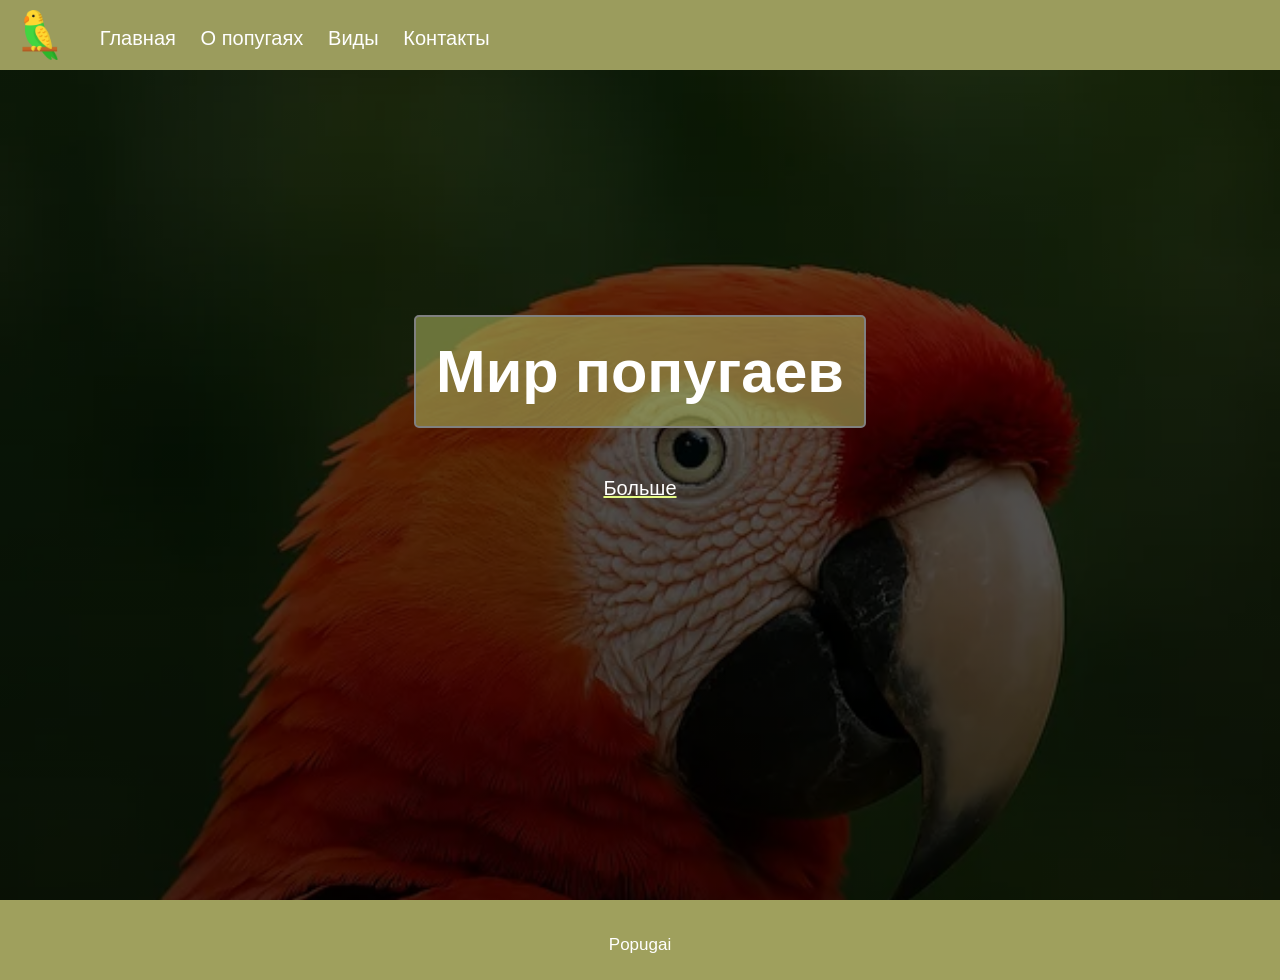
<file: index.html>
<!DOCTYPE html>
<html lang="en">
<head>
    <meta charset="UTF-8">
   <meta name="viewport" content="width=device-width, initial-scale=1.0">

<link rel="stylesheet" href="css/style.css">
<link rel="stylesheet" href="https://cdnjs.cloudflare.com/ajax/libs/font-awesome/6.1.1/css/all.min.css"/>
<link rel="icon" href="images/logo.png">
<script src="js/script.js"></script>



    <title>Попугаи-краски жизни</title>
    
</head>
<body>

    <header>
        <img class="logo" src="images/logo.png" alt="Лого">
        <navbar> 
            <a href="index.html">Главная</a>
            <a href="pages/despre.html">О попугаях</a>
            <a href="pages/dostoprimechatel.html">Виды</a>
            <a href="pages/contacte.html">Контакты</a>
            
        </navbar>
        <i id="hamburger" onclick="mobileMenu()" class="fa-solid fa-bars"></i>
    </header>

    <main>
        <section id="index">
            
            <div class="index-info">
                
            <h1>Мир попугаев</h1>
            <br/>

            <a href="pages/index.html" class="link-index">Больше</a>

            </div>

        </section>

    </main>

    <footer>
        <span>Popugai</span>
    </footer>
</body>
</html>
</file>
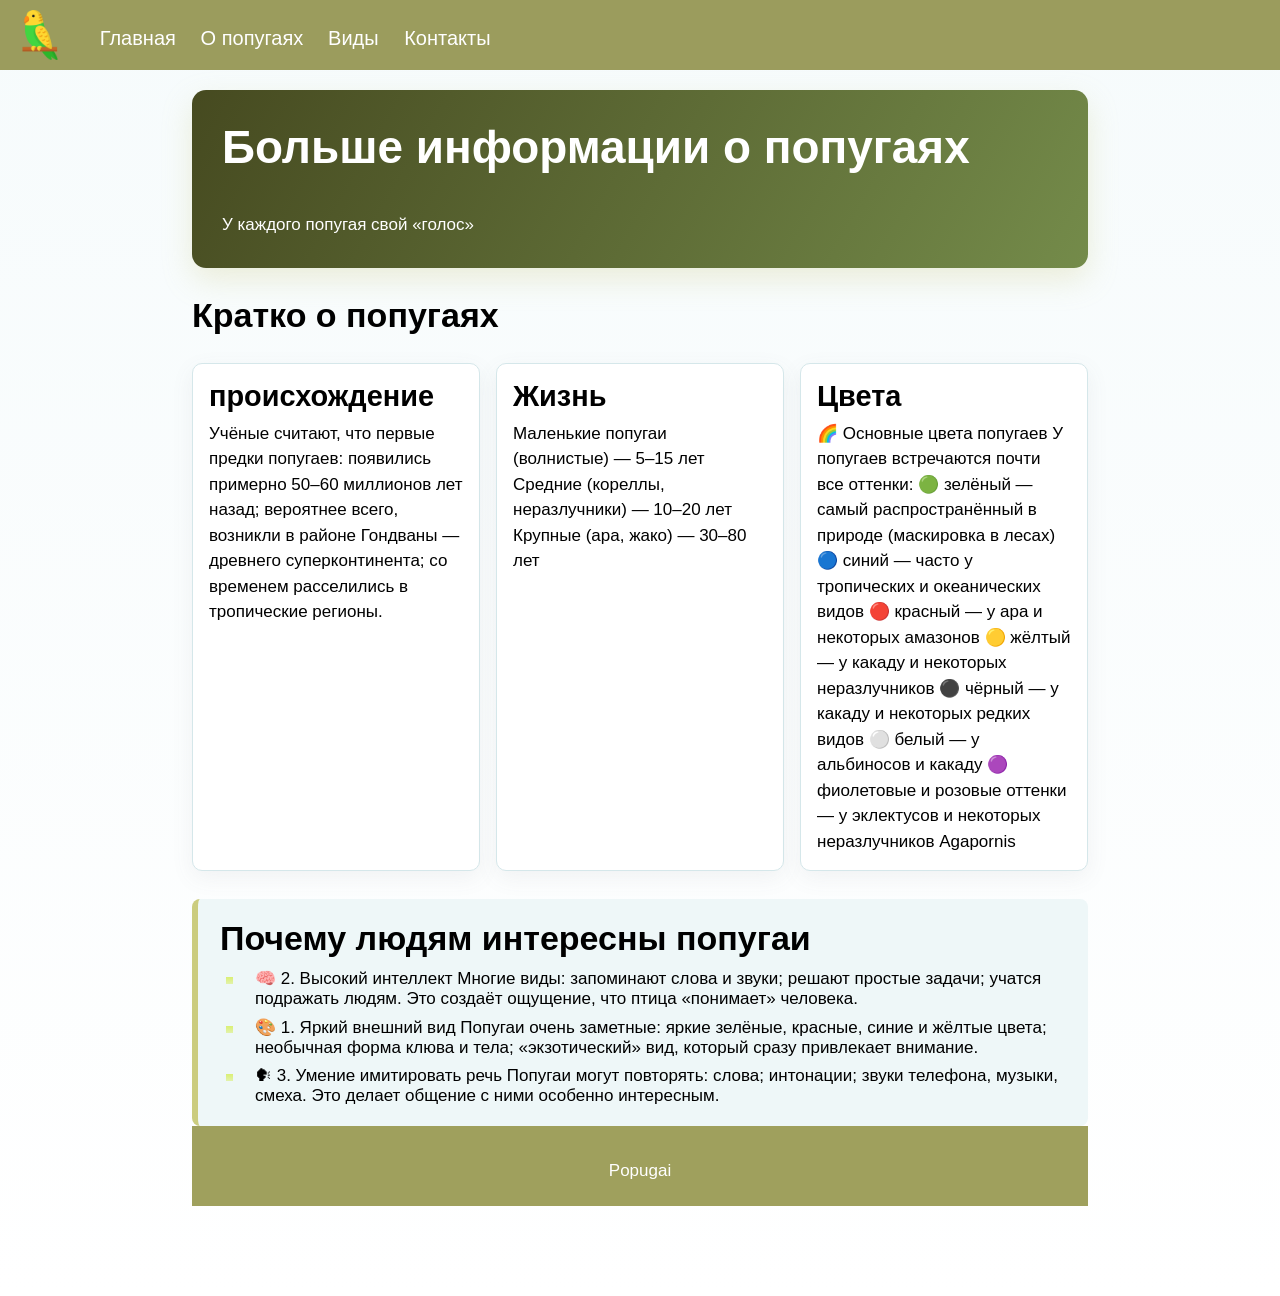
<file: pages/index.html>
<!DOCTYPE html>
<html lang="ru">
<head>
    <meta charset="UTF-8">
    <meta name="viewport" content="width=device-width, initial-scale=1.0">
    <link rel="stylesheet" href="../css/style.css">
    <link rel="stylesheet" href="https://cdnjs.cloudflare.com/ajax/libs/font-awesome/6.1.1/css/all.min.css"/>
    <link rel="icon" href="../images/logo.png">
    <script src="../js/script.js"></script>
    <title>Попугаи - Больше информации</title>
</head>
<body>

    <header>
        <img class="logo" src="../images/logo.png" alt="Лого">
        <navbar>
            <a href="../index.html">Главная</a>
            <a href="../pages/despre.html">О попугаях</a>
            <a href="../pages/dostoprimechatel.html">Виды </a>
            <a href="../pages/contacte.html">Контакты</a>
        </navbar>
        <i id="hamburger" onclick="mobileMenu()" class="fa-solid fa-bars"></i>
    </header>

    <main>
        <section class="more-info">
            <div class="more-info-hero">
                <h1>Больше информации о попугаях</h1>
                <p>
                   У каждого попугая свой «голос»
                    
                </p>
            </div>

            <h2>Кратко о попугаях</h2>
            <div class="info-grid">
                <article class="info-card">
                    <h3>происхождение</h3>
                    <p>
                       Учёные считают, что первые предки попугаев:

появились примерно 50–60 миллионов лет назад;
вероятнее всего, возникли в районе Гондваны — древнего суперконтинента;
со временем расселились в тропические регионы.
                        
                    </p>
                </article>

                <article class="info-card">
                    <h3>Жизнь</h3>
                    <p>
                        Маленькие попугаи (волнистые) — 5–15 лет
Средние (кореллы, неразлучники) — 10–20 лет
Крупные (ара, жако) — 30–80 лет
                       
                    </p>
                </article>

                <article class="info-card">
                    <h3>Цвета</h3>
                    <p>
                       🌈 Основные цвета попугаев

У попугаев встречаются почти все оттенки:

🟢 зелёный — самый распространённый в природе (маскировка в лесах)
🔵 синий — часто у тропических и океанических видов
🔴 красный — у ара и некоторых амазонов
🟡 жёлтый — у какаду и некоторых неразлучников
⚫ чёрный — у какаду и некоторых редких видов
⚪ белый — у альбиносов и какаду
🟣 фиолетовые и розовые оттенки — у эклектусов и некоторых неразлучников Agapornis
                       
                    </p>
                </article>
            </div>

            <div class="info-block">
                <h2>Почему людям интересны попугаи</h2>
                <ul class="info-list">
                    <li>🧠 2. Высокий интеллект

Многие виды:

запоминают слова и звуки;
решают простые задачи;
учатся подражать людям.
Это создаёт ощущение, что птица «понимает» человека.</li>
                    <li>🎨 1. Яркий внешний вид

Попугаи очень заметные:

яркие зелёные, красные, синие и жёлтые цвета;
необычная форма клюва и тела;
«экзотический» вид, который сразу привлекает внимание.
                    <li>🗣 3. Умение имитировать речь

Попугаи могут повторять:

слова;
интонации;
звуки телефона, музыки, смеха.
Это делает общение с ними особенно интересным.
                </ul>
            </div>

    <footer>
        <span>Popugai</span>
    </footer>
</body>
</html>
</file>
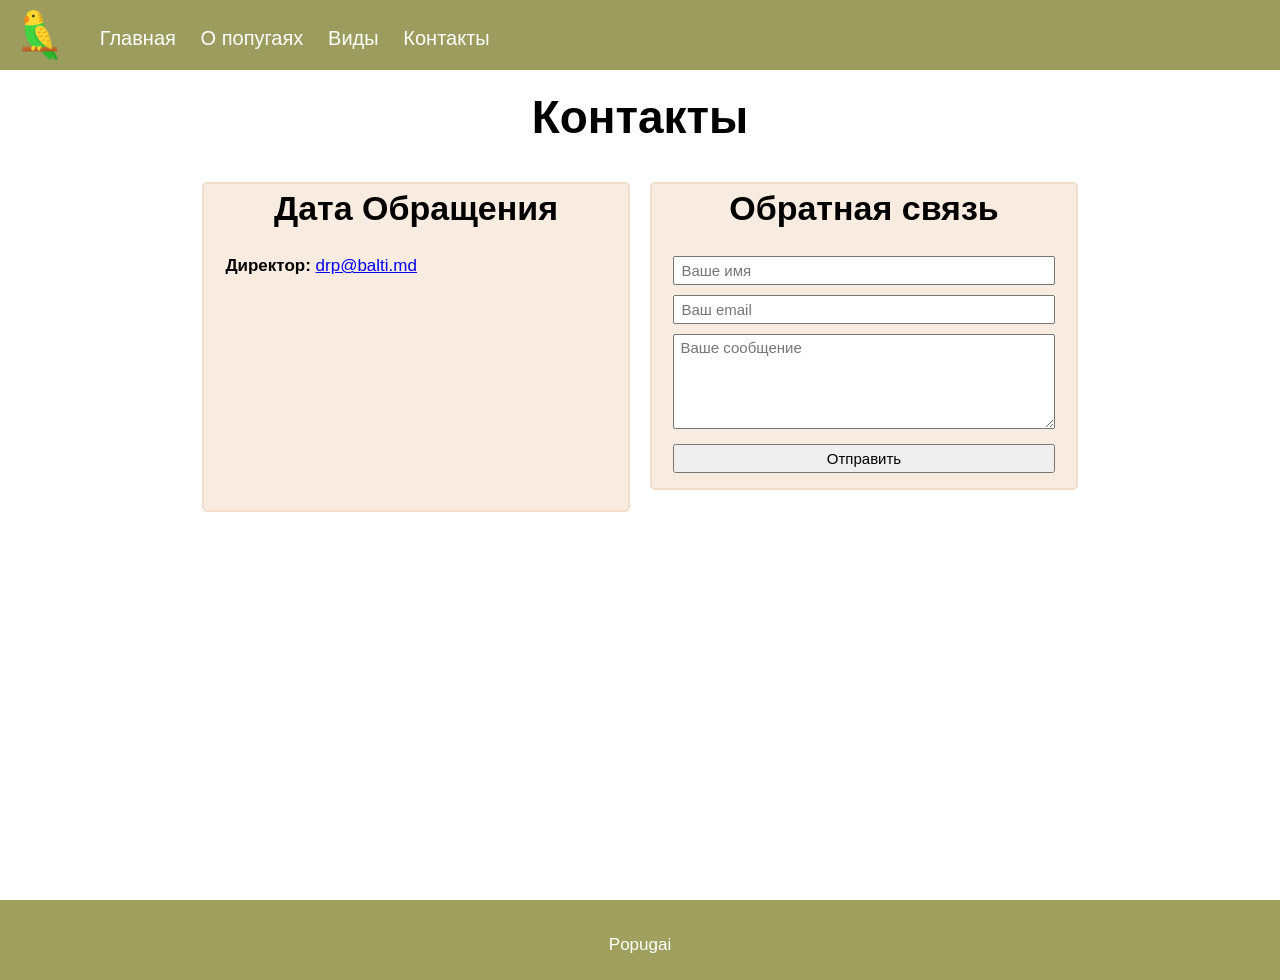
<file: pages/contacte.html>
<!DOCTYPE html>
<html lang="en">

<head>
    <meta charset="UTF-8">
    <meta name="viewport" content="width=device-width, initial-scale=1.0">

    <link rel="stylesheet" href="../css/style.css">
    <link rel="stylesheet" href="https://cdnjs.cloudflare.com/ajax/libs/font-awesome/6.1.1/css/all.min.css" />
    <link rel="icon" href="../images/logo.png">
    <script src="../js/script.js"></script>



    <title>Бельцы - мой город</title>
</head>

<body>

    <header>
        <img class="logo" src="../images/logo.png" alt="Лого">
        <navbar>
            <a href="../index.html">Главная</a>
            <a href="../pages/despre.html">О попугаях</a>
            <a href="../pages/dostoprimechatel.html">Виды</a>
            <a href="../pages/contacte.html">Контакты</a>
            
        </navbar>
             <i id="hamburger" onclick="mobileMenu()" class="fa-solid fa-bars"></i>
    </header>

    <main>
        <section>

            <h1 class="centered">Контакты</h1>

            <div class="row">
                <div class="col-50">
                    
                    <div class="contacte">
                        <h2 class="centered">Дата Обращения</h2>
                        <b>Директор: </b>
                        <a href="mailto:drp@balti.md">drp@balti.md</a>
                        <br/> <br/>

                        

                
                    </div>

                </div>

                <div class="col-50">
                    <form class="cform">
                        <h2 class="centered">Обратная связь</h2>

                        <input type="text" placeholder="Ваше имя">
                        <input type="email" placeholder="Ваш email">
                        <textarea rows="5" placeholder="Ваше сообщение"></textarea>
                        <input type="submit" value="Отправить">
                    </form>
                </div>

                
            </div>

            <br/>

    </main>

    <footer>
        <span>Popugai</span>
    </footer>
</body>

</html>
</file>
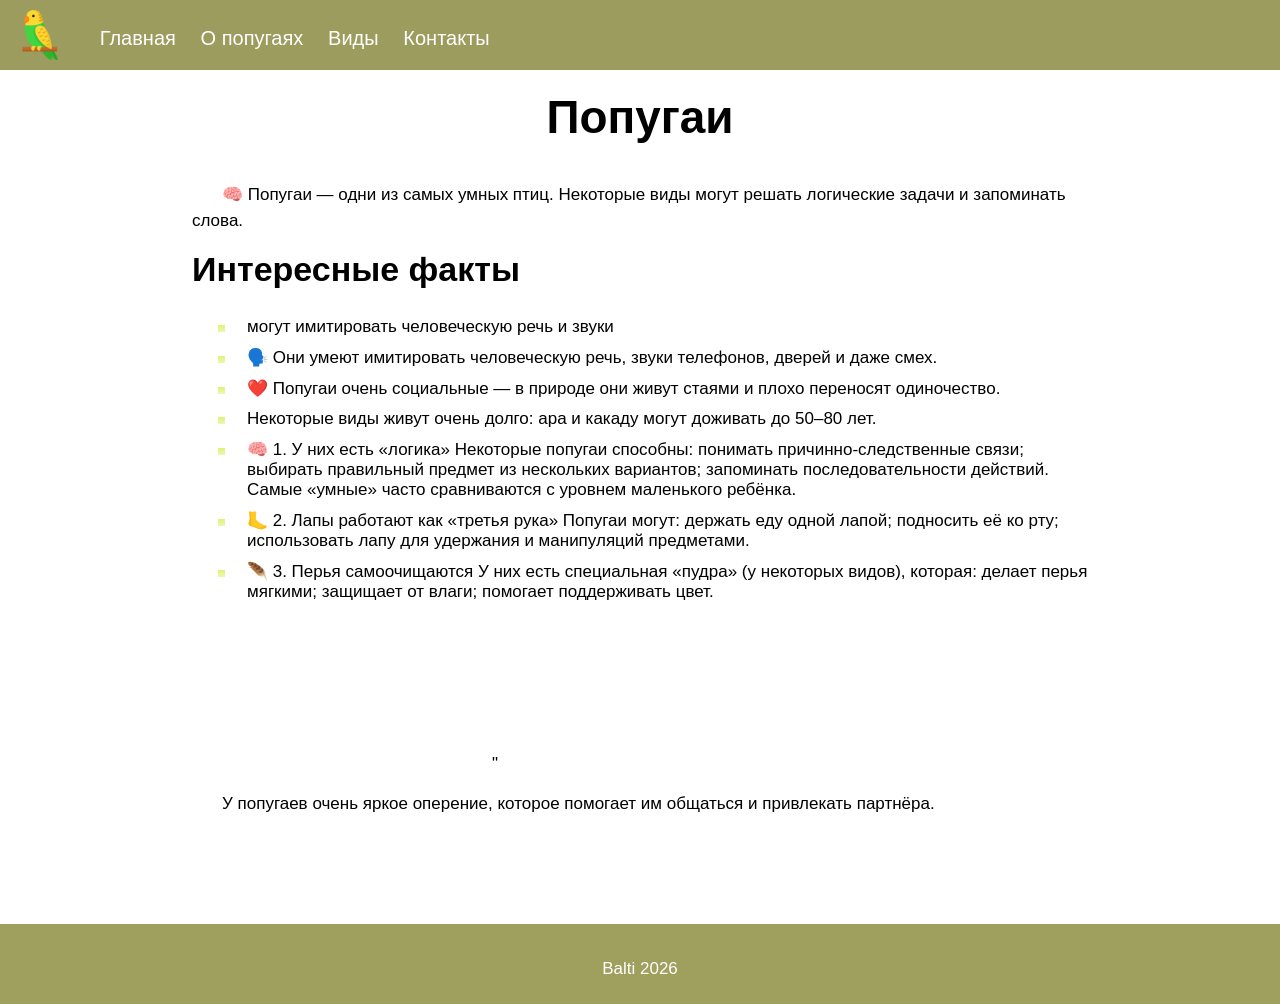
<file: pages/despre.html>
<!DOCTYPE html>
<html lang="en">
<head>
    <meta charset="UTF-8">
    <meta name="viewport" content="width=device-width, initial-scale=1.0">

<link rel="stylesheet" href="../css/style.css">
<link rel="stylesheet" href="https://cdnjs.cloudflare.com/ajax/libs/font-awesome/6.1.1/css/all.min.css"/>
<link rel="icon" href="../images/logo.png">
<script src="../js/script.js"></script>



    <title>Попугаи-краски жизни</title>
</head>
<body>

    <header>
        <img class="logo" src="../images/logo.png" alt="Лого">
        <navbar> 
            <a href="../index.html">Главная</a>
            <a href="../pages/despre.html">О попугаях</a>
            <a href="../pages/dostoprimechatel.html">Виды</a>
            <a href="../pages/contacte.html">Контакты</a>
            
        </navbar>
             <i id="hamburger" onclick="mobileMenu()" class="fa-solid fa-bars"></i>
    </header>

    <main>
        <section>

            <h1 class="centered">Попугаи</h1>
            <p>
               🧠 Попугаи — одни из самых умных птиц. Некоторые виды могут решать логические задачи и запоминать слова.
        </p>


        <h2>Интересные факты</h2>
        <ul>
            <li>могут имитировать человеческую речь и звуки</li>
            <li>🗣️ Они умеют имитировать человеческую речь, звуки телефонов, дверей и даже смех.</li>
            <li>❤️ Попугаи очень социальные — в природе они живут стаями и плохо переносят одиночество.</li>
            <li>Некоторые виды живут очень долго: ара и какаду могут доживать до 50–80 лет.</li>
            <li>🧠 1. У них есть «логика»

Некоторые попугаи способны:

понимать причинно-следственные связи;
выбирать правильный предмет из нескольких вариантов;
запоминать последовательности действий.

Самые «умные» часто сравниваются с уровнем маленького ребёнка.</li>

<li>🦶 2. Лапы работают как «третья рука»

Попугаи могут:

держать еду одной лапой;
подносить её ко рту;
использовать лапу для удержания и манипуляций предметами.</li>
<li>🪶 3. Перья самоочищаются

У них есть специальная «пудра» (у некоторых видов), которая:

делает перья мягкими;
защищает от влаги;
помогает поддерживать цвет.</li>

        </ul>



        <iframe class="vfrem" 
        src="https://www.youtube.com/embed/Qe6wZ7vehZY?si=yhodRxW3gGe1BQNI"
         title="YouTube video player" 
         frameborder="0"
          allow="accelerometer; autoplay; clipboard-write; encrypted-media; gyroscope; picture-in-picture; web-share"
           referrerpolicy="strict-origin-when-cross-origin" 
           allowfullscreen></iframe>" 
        
</iframe>


        <p>
           У попугаев очень яркое оперение, которое помогает им общаться и привлекать партнёра.
        </p>

        </section>

    </main>

    <footer>
        <span>Balti 2026</span>
    </footer>
</body>
</html>
</file>
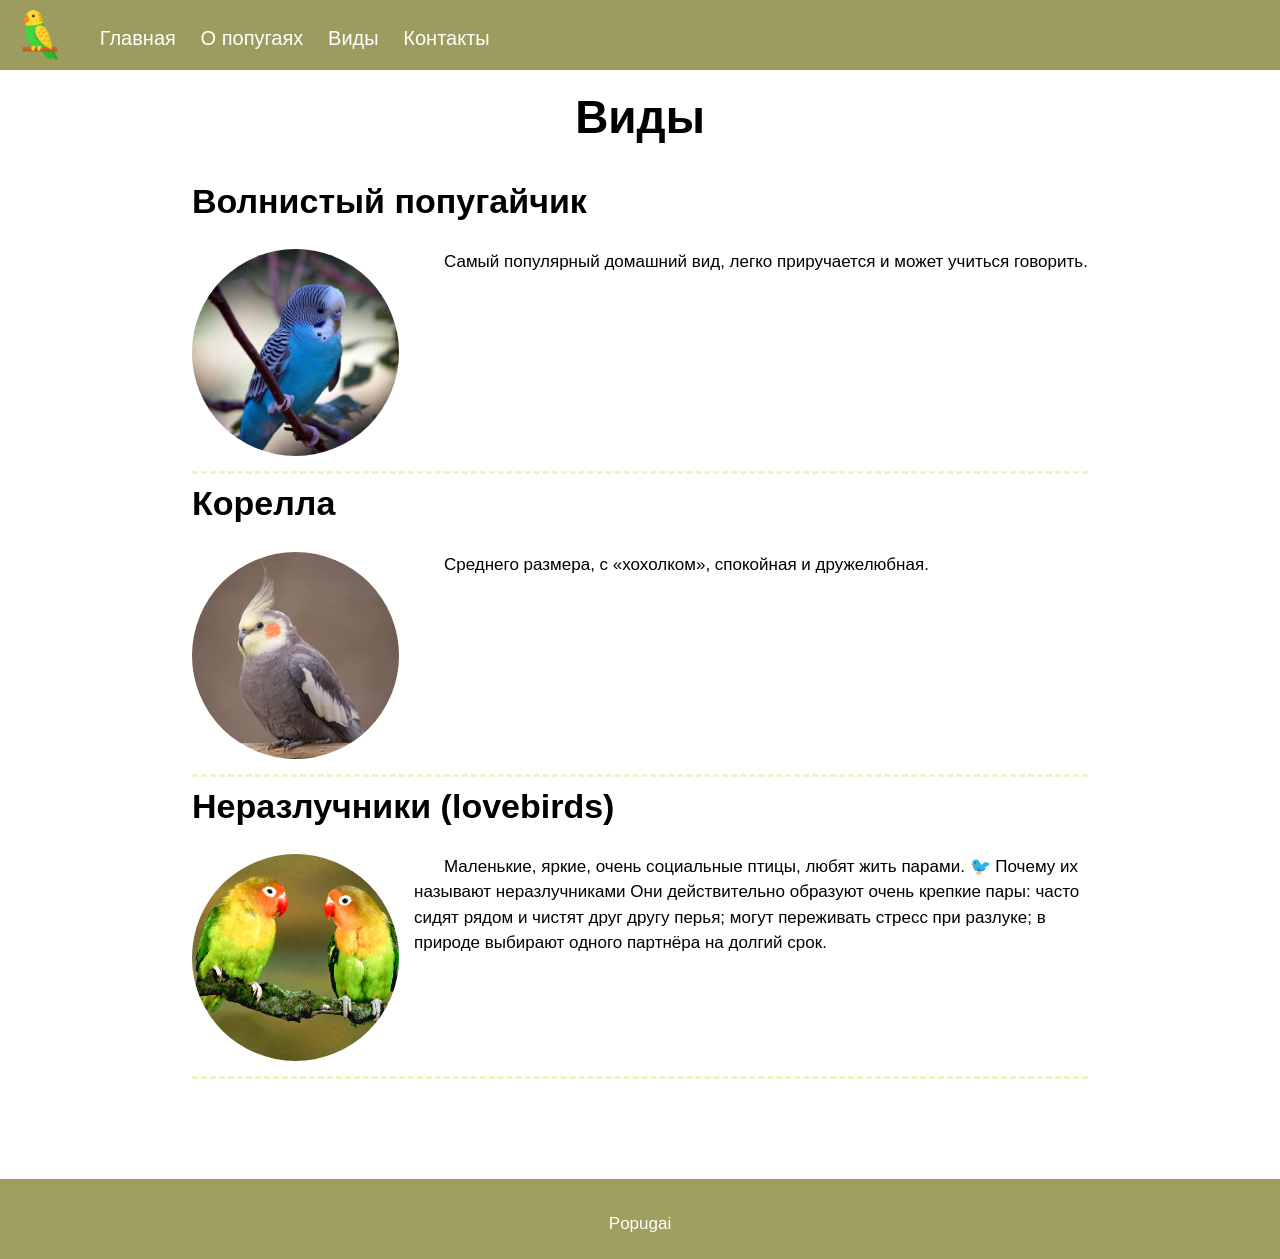
<file: pages/dostoprimechatel.html>
<!DOCTYPE html>
<html lang="en">
<head>
    <meta charset="UTF-8">
    <meta name="viewport" content="width=device-width, initial-scale=1.0">

<link rel="stylesheet" href="../css/style.css">
<link rel="stylesheet" href="https://cdnjs.cloudflare.com/ajax/libs/font-awesome/6.1.1/css/all.min.css"/>
<link rel="icon" href="../images/logo.png">
<script src="../js/script.js"></script>



    <title>Попугаи-краски жизни</title>
</head>
<body>

    <header>
        <img class="logo" src="../images/logo.png" alt="Лог">
        <navbar> 
            <a href="../index.html">Главная</a>
            <a href="../pages/despre.html">О попугаях</a>
            <a href="../pages/dostoprimechatel.html">Виды</a>
            <a href="../pages/contacte.html">Контакты</a>
            
        </navbar>
             <i id="hamburger" onclick="mobileMenu()" class="fa-solid fa-bars"></i>
    </header>

    <main>

        <section>
            <h1 class="centered">Виды</h1>

            <div class="loc">

                <h2>Волнистый попугайчик</h2>
                <img src="../images/park.jpg" alt="Центральный парк имени Михая Волонтира">
                <p>
                    Самый популярный домашний вид, легко приручается и может учиться говорить.
                </p>
            </div>

            <div class="loc">
                <h2>Корелла</h2>
                <img src="../images/tank34.jpg" alt="Танка">
                <p>
               Среднего размера, с «хохолком», спокойная и дружелюбная.
                </p>

            </div>

            <div class="loc">
                <h2>Неразлучники (lovebirds)</h2>
                <img src="../images/voda.jpg" alt="Театр">
                <p>
                  Маленькие, яркие, очень социальные птицы, любят жить парами.

🐦 Почему их называют неразлучниками

Они действительно образуют очень крепкие пары:

часто сидят рядом и чистят друг другу перья;
могут переживать стресс при разлуке;
в природе выбирают одного партнёра на долгий срок.
            </div>


        </section>

    </main>

    <footer>
        <span>Popugai</span>
    </footer>
</body>
</html>
</file>
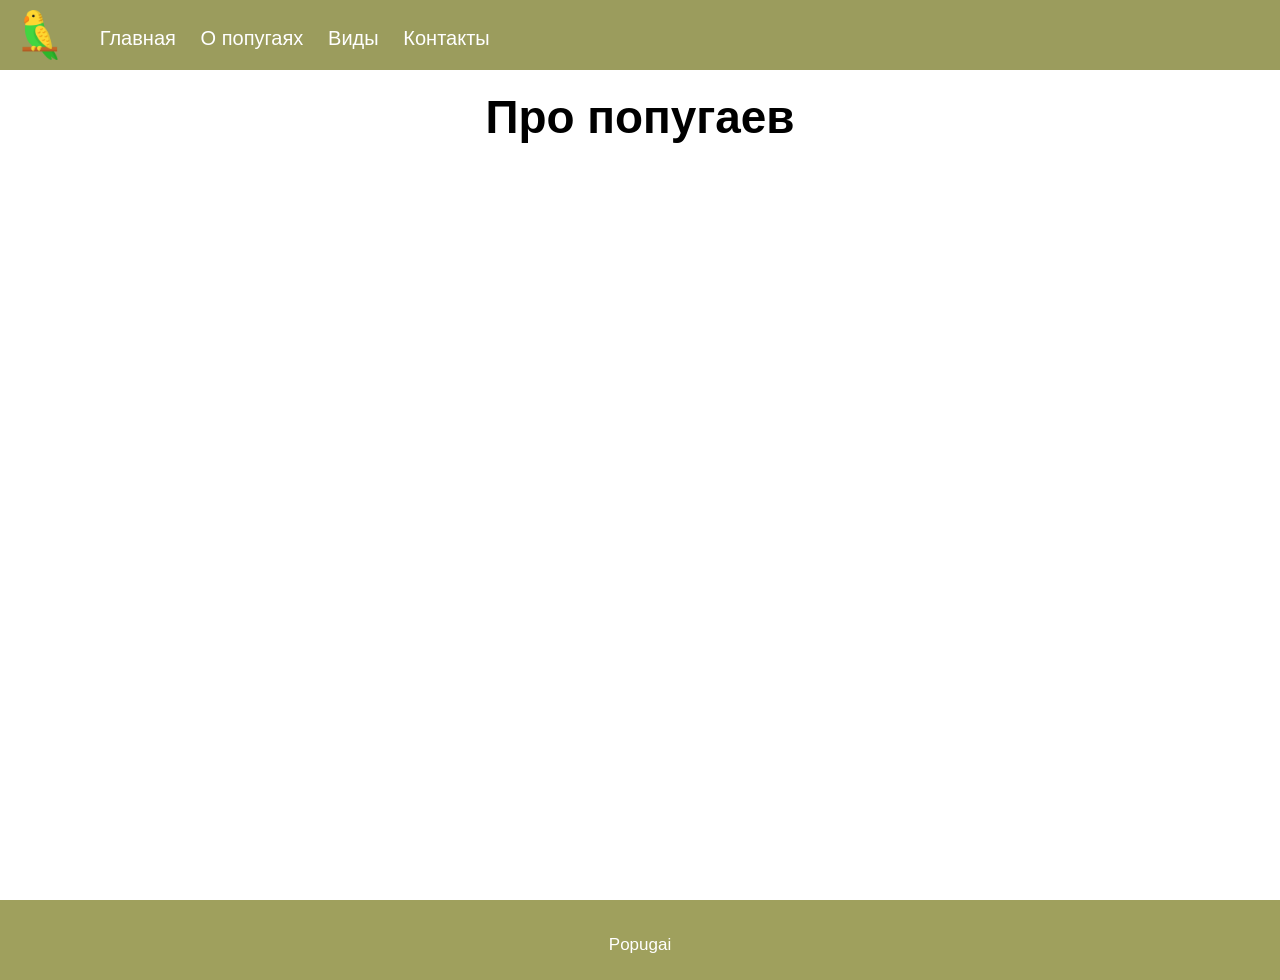
<file: pages/structura.html>
<!DOCTYPE html>
<html lang="en">
<head>
    <meta charset="UTF-8">
    <meta name="viewport" content="width=device-width, initial-scale=1.0">

<link rel="stylesheet" href="../css/style.css">
<link rel="stylesheet" href="https://cdnjs.cloudflare.com/ajax/libs/font-awesome/6.1.1/css/all.min.css"/>
<link rel="icon" href="../images/logo.png">
<script src="../js/script.js"></script>



    <title>Попугаи-краски жизни</title>
</head>
<body>

    <header>
        <img class="logo" src="../images/logo.png" alt="Лого">
        <navbar> 
            <a href="../index.html">Главная</a>
            <a href="../pages/despre.html">О попугаях</a>
            <a href="../pages/dostoprimechatel.html">Виды</a>
            <a href="../pages/contacte.html">Контакты</a>
        </navbar>
             <i id="hamburger" onclick="mobileMenu()" class="fa-solid fa-bars"></i>
    </header>

    <main>
        <section>

            <h1 class="centered">Про попугаев</h1>
        </section>

    </main>

    <footer>
        <span>Popugai</span>
    </footer>
</body>
</html>
</file>
<file: css/style.css>
﻿/* Подключение шрифтов из Google Fonts */
@import url('https://fonts.googleapis.com/css2?family=Dancing+Script:wght@400..700&family=Montserrat:ital,wght@0,100..900;1,100..900&display=swap');

/* Применяется ко всем элементам */
* {
    box-sizing: border-box; /* padding и border включаются в ширину/высоту */
}

body {
    margin: 0; /* убираем стандартные отступы */
    font-family: "Arial", sans-serif; /* основной шрифт */
    font-size: 17px; /* размер текста */
}

main {
    min-height: 100vh; /* минимальная высота = 100% экрана */
}

header {
    background: #9b9c5d; /* цвет фона */
    position: fixed; /* фиксируется сверху */
    width: 100%; /* на всю ширину */
    top: 0; /* прижат к верху */
    padding: 10px 15px 5px 15px; /* внутренние отступы */
}

navbar {
    margin-left: 30px; /* отступ слева */
    margin-bottom: 10px; /* отступ снизу */
    display: inline-block; /* строчно-блочный */
    overflow: auto; /* скрытие переполнения */
}

navbar a {
    color: white; /* цвет ссылок */
    text-decoration: none; /* убираем подчеркивание */
    margin-right: 20px; /* отступ между ссылками */
    font-size: 20px; /* размер текста */
}

navbar a:hover {
    color: #eff3ca; /* цвет при наведении */
    text-decoration: underline 1px; /* подчеркивание */
}

footer {
    min-height: 80px; /* минимальная высота */
    background: #9fa05d; /* цвет фона */
    text-align: center; /* текст по центру */
    color: white; /* цвет текста */
    padding-top: 35px; /* отступ сверху */
}

p {
    line-height: 150%; /* межстрочный интервал */
    text-indent: 30px; /* красная строка */
}

li {
    margin-top: 10px; /* отступ сверху */
    padding-left: 15px; /* отступ слева */
    list-style-image: linear-gradient(hsla(69, 82%, 57%, 0.685), hsla(69, 82%, 57%, 0.397)); /* кастомный маркер */
}

h1, h2, h3, h4, h5, h6 {
    margin-top: 0; /* убираем отступ сверху */
    font-family: "Arial", cursive; /* шрифт заголовков */
}

h1 {
    font-size: 270%; /* размер */
}

h2 {
    font-size: 200%; /* размер */
}

section {
    padding: 90px 15%; /* внутренние отступы */
}

.logo {
    height: 50px; /* высота логотипа */
}

#index {
    background: linear-gradient(hsla(0, 0%, 0%, 0.582), #000000bd), url('../images/nacialo1.jpg'); /* фон + затемнение */
    background-size: cover; /* растягивание */
    min-height: 100vh; /* высота */
}

.index-info {
    margin-top: 25vh; /* отступ сверху */
    text-align: center; /* по центру */
}

.index-info h1 {
    font-size: 350%; /* размер */
    color: white; /* цвет */
    border: 2px solid rgb(128, 128, 128); /* рамка */
    display: inline-block; /* чтобы рамка обтекала текст */
    padding: 20px; /* отступы */
    border-radius: 5px; /* скругление */
    background-color: hsla(66, 33%, 52%, 0.598); /* фон */
}

.link-index {
    color: white; /* цвет */
    text-decoration: underline #e4fa83 2px; /* подчеркивание */
    font-size: 20px; /* размер */
}

.link-index:hover {
    color: #fedeca; /* цвет при наведении */
}

.more-info {
    background: linear-gradient(180deg, #f6fbfc 0%, #ffffff 100%); /* градиент */
}

.more-info-hero {
    background: linear-gradient(120deg, #464a20, #748b4a); /* фон */
    color: white; /* текст */
    padding: 30px; /* отступы */
    border-radius: 14px; /* скругление */
    margin-bottom: 28px; /* отступ */
    box-shadow: rgba(200, 201, 131, 0.28) 0px 12px 30px; /* тень */
}

.more-info-hero p {
    text-indent: 0; /* без красной строки */
    margin: 10px 0 0; /* отступы */
}

.info-grid {
    display: grid; /* сетка */
    grid-template-columns: repeat(3, minmax(220px, 1fr)); /* 3 колонки */
    gap: 16px; /* расстояние */
    margin: 20px 0 28px; /* отступы */
}

.info-card {
    background: #ffffff; /* фон */
    border: 1px solid #d5e7ea; /* рамка */
    border-radius: 10px; /* скругление */
    padding: 16px; /* отступ */
    box-shadow: rgba(100, 100, 111, 0.08) 0px 7px 22px 0px; /* тень */
}

.info-card h3 {
    font-size: 170%; /* размер */
    margin-bottom: 8px; /* отступ */
}

.info-card p {
    text-indent: 0; /* без отступа */
    margin: 0; /* убираем отступы */
}

.info-block {
    margin-top: 24px; /* отступ */
    padding: 20px 22px; /* отступы */
    background: #eef7f8; /* фон */
    border-left: 6px solid #cbcc7e; /* левая линия */
    border-radius: 8px; /* скругление */
}

.info-block h2 {
    margin-bottom: 10px; /* отступ */
}

.info-block p {
    text-indent: 0; /* без отступа */
    margin: 0 0 10px; /* отступы */
}

.info-list {
    margin: 0; /* убираем отступ */
    padding-left: 20px; /* отступ */
}

.info-list li {
    margin-top: 8px; /* отступ */
}

.centered {
    text-align: center; /* по центру */
}

.vframe {
    width: 100%; /* ширина */
    height: 30vw; /* высота от ширины */
    border: 2px double #f2f3ca; /* двойная рамка */
    border-radius: 5px; /* скругление */
    box-shadow: rgba(100, 100, 111, 0.2) 0px 7px 29px 0px; /* тень */
}

.loc {
    overflow: auto; /* очистка float */
    border-bottom: 3px #f3f0ca dashed; /* пунктир */
    margin-bottom: 10px; /* отступ */
}

.loc img {
    height: 23vh; /* высота */
    width: 23vh; /* ширина */
    object-fit: cover; /* обрезка */
    border-radius: 50%; /* круг */
    float:left; /* обтекание */
    margin-right: 15px; /* отступ */
    margin-bottom: 15px; /* отступ */
}

.harta {
    width: 100%; /* ширина */
    height: 40vh; /* высота */
}

.row {
    overflow: auto; /* очистка float */
}

[class^="col-"] {
    float: left; /* колонки */
    padding: 0px 10px; /* отступ */
}

.col-50 {
    width: 50%; /* половина ширины */
}

.contacte {
    border: 2px solid #f3deca; /* рамка */
    border-radius: 5px; /* скругление */
    background-color: #f3deca9b; /* фон */
    padding: 5px 5%; /* отступ */
    height: 330px; /* высота */
    margin-bottom: 15px; /* отступ */
}

.cform {
    border: 2px solid #f3deca;
    border-radius: 5px;
    background-color: #f3deca9b;
    padding: 5px 5%;
}

.cform input, .cform textarea {
    width: 100%; /* на всю ширину */
    padding: 15px; /* отступ */
    font-size: 15px; /* размер */
    font-family: Arial;
    margin-bottom: 10px; /* отступ */
    padding: 4px 6px; /* уточнение padding */
}

#hamburger {
    color: white; /* цвет */
    font-size: 28px; /* размер */
    position: absolute; /* позиция */
    right: 22px; /* справа */
    top: 24px; /* сверху */
    cursor: pointer; /* курсор */
    display: none; /* скрыт */
}

/* адаптив */
@media (max-width: 800px) {

    body {
        font-size: 16px; /* уменьшаем текст */
    }

    section {
        padding: 90px 10px; /* уменьшаем отступ */
    }

    .index-info h1 {
        font-size: 250%; /* уменьшаем заголовок */
    }

    .vframe {
        height: 55vw; /* увеличиваем высоту */
    }

    .info-grid {
        grid-template-columns: 1fr; /* 1 колонка */
    }

    .more-info-hero {
        padding: 22px; /* меньше отступ */
    }

    [class^="col-"] {
        width: 100% !important; /* колонки в 1 линию */
    }

    navbar {
        display: block;
        margin-left: 0;
        margin-top: 10px;
    }

    navbar a {
        display: none; /* скрываем ссылки */
        margin-right: 0;
        padding: 10px 0;
        width: 100%;
    }

    navbar.mobile a {
        display: block; /* показываем при открытии */
        text-align: center;
    }

    #hamburger {
        display: block; /* показываем бургер */
    }
}
</file>
